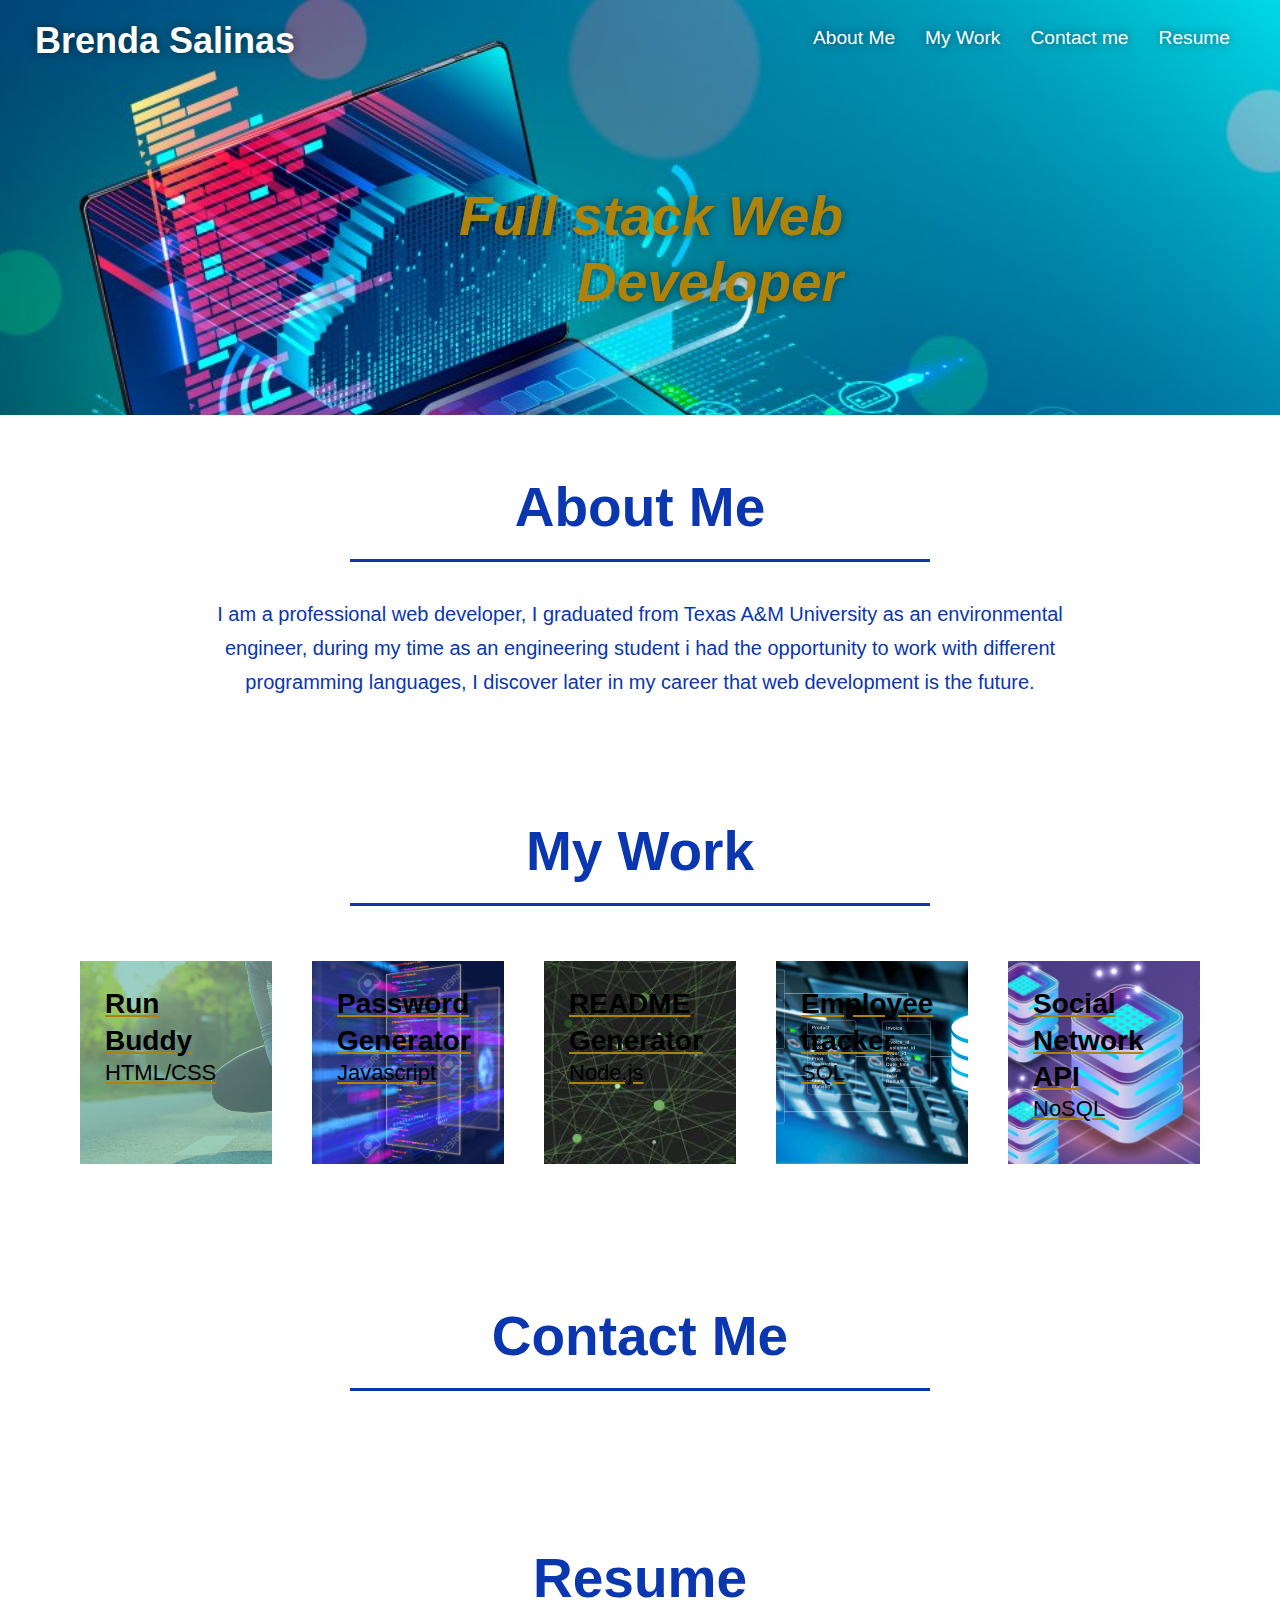
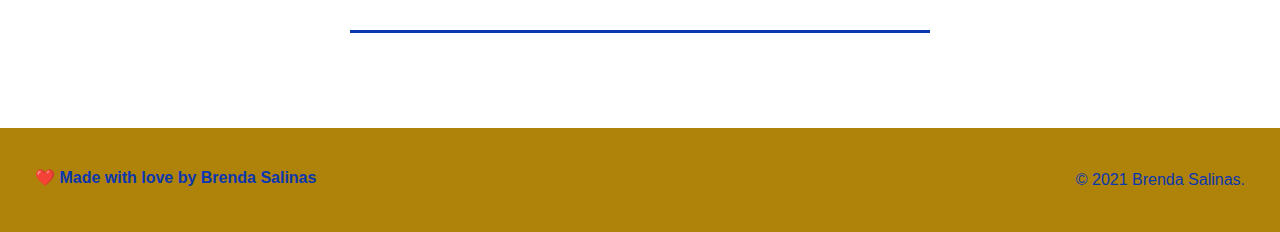
<file: Index.html>
<!DOCTYPE html>
<html lang="en">

<head>
    <meta charset="UTF-8"/>
    <link rel="stylesheet" href="https://pro.fontawesome.com/releases/v5.10.0/css/all.css" integrity="sha384-AYmEC3Yw5cVb3ZcuHtOA93w35dYTsvhLPVnYs9eStHfGJvOvKxVfELGroGkvsg+p" crossorigin="anonymous"/>
    <!--This is to help mobile devices-->
    <meta name="viewport" content="width=device-width, initial-scale=1.0" />
    <!-- CSS only -->
<link href="https://cdn.jsdelivr.net/npm/bootstrap@5.1.3/dist/css/bootstrap.min.css" rel="stylesheet" integrity="sha384-1BmE4kWBq78iYhFldvKuhfTAU6auU8tT94WrHftjDbrCEXSU1oBoqyl2QvZ6jIW3" crossorigin="anonymous">
<link rel="stylesheet" href="./Develop/assets/css/style.css" />
    <title>Brenda Salinas</title>
</head>
    
<body>
        <!-- navigation -->
    <header>
        <h1>
            <a href ="/">Brenda Salinas</a>
        </h1>
        <nav>
                <!--Unordered list element-->
            <ul>
                    <!--List item element-->
                <li>
                        <!--Anchor element-->
                    <a href="#about-me">About Me</a>
                </li>
                <li>
                    <a href="#my-work">My Work</a>
                </li>
                <li>
                    <a href="#contact-me">Contact me</a>
                </li>
                <li>
                    <a href="#resume">Resume</a>
                </li>
            </ul>
        </nav>
    </header>

        <!-- hero/jumbotron -->
    <section class="hero">
        <div class = "hero-cta">
            <h2>Full stack Web Developer</h2>
        </div>
    </section>
            <!--End Hero-->


        <!-- "About me" section-->
    <section id = "about-me" class="intro">
        <!--Wrap every h2 with a class of "section-title" in this div!-->
        <div class= "flex-row">
            <h2 class ="section-title primary-border">About Me</h2>
        </div>  
        <div class="flex-row">
            <p>
                I am a professional web developer, I graduated from Texas A&M University as an environmental engineer, during my time as an engineering student i had the opportunity to work with different programming languages, I discover later in my career that web development is the future. 
            </p>
        </div>  
    </section>
   
        <!-- "My Work" section-->
    <section id="my-work">
        <div class="flex-row">
            <h2 class="section-title primary-border"
            > My Work</h2>
        </div>
        <div class="portfolio">
            <!--First one-->
            <a href="https://brendasalinas.github.io/run-buddy/" class="project project-one">
                <div class="project-bio">
                    <h3 class ="project-name">Run Buddy</h3>
                    <h4 class = "project-role">HTML/CSS</h4>
                </div>
            </a>
            <!-- Second project-->
            <a href="" class="project project-two">
                <div class="project-bio">
                    <h3 class="project-name">Password Generator</h3>
                    <h4 class="project-role">Javascript</h4>
                </div>
            </a>

            <!--third project-->
            <a href="" class="project project-three">
                <div class="project-bio">
                    <h3 class = "project-name">README Generator </h3>
                    <h4 class= "project-role">Node.js</h4>
                </div>
            </a>
            <!--fourth project-->
            <a href="" class="project project-four">
                <div class="project-bio">
                    <h3 class = "project-name">Employee tracker</h3>
                    <h4 class= "project-role">SQL</h4>
                </div>
            </a>
            <!--fifth project-->
            <a href="" class="project project-five">
                <div class="project-bio">
                    <h3 class = "project-name">Social Network API</h3>
                    <h4 class= "project-role">NoSQL</h4>
                </div>
            </a>
        </div>
        
    </section>

        <!--Contact me section-->
    <section id="contact-me" class="intro" >
        <div class="flex-row ">
            <h2 class = "section-title primary-border">Contact Me</h2>
        </div>
            <div class = "portfolio">
                <div>
                    <a href="tel:512-514-5091">
                        <i class="fas fa-phone"></i>
                    </a>
                </div>
                <div>
                    <a href="https://www.linkedin.com/in/brenda-salinas-9a02aa157/">
                        <i class="fab fa-linkedin"></i>
                    </a>
                </div>
                <div>
                    <a href = "mailTo:brenda.salinas2128@gmail.com">
                        <i class="fas fa-envelope-open-text"></i>
                    </a>
                </div>
            </div>
    </section>
        <!--Resume section-->
    <section id="resume" class="intro">
        <div class="flex-row">
            <h2 class = "section-title primary-border">Resume</h2>
        </div>
        <div class="flex-row">
            <a href="./Develop/assets/BRENDA_SALINAS_Resume_2021.pdf">
                <i class="fas fa-file"></i>
            </a>
        </div>
    </section>

        <!--footer-->
    <footer>
        <h4>❤️ Made with love by Brenda Salinas </h4>
        <div>
            <p>
            &copy; 2021 Brenda Salinas.
            </p>
        </div>
    </footer>

</body>
</html>
</file>
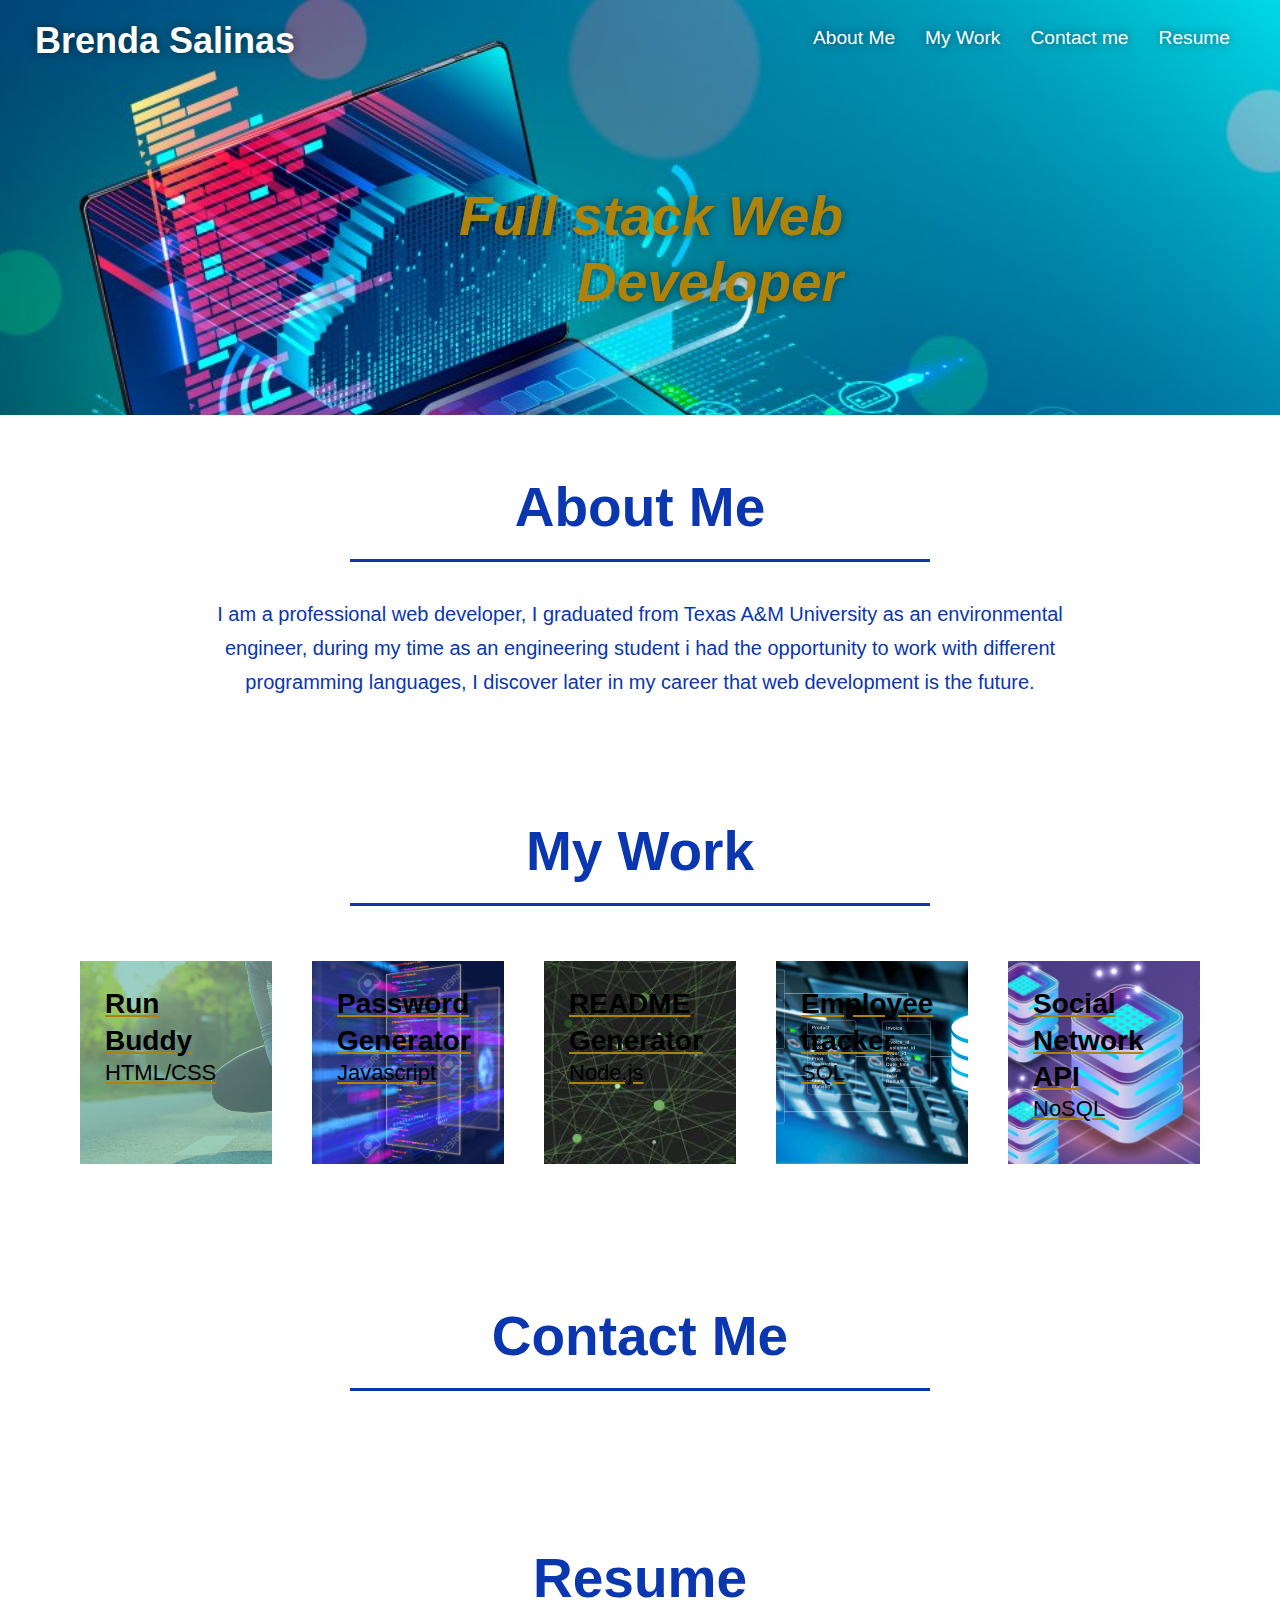
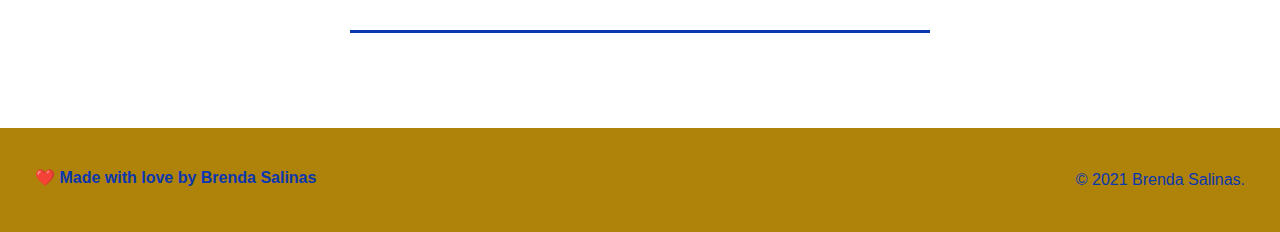
<file: Develop/Index.html>
<!DOCTYPE html>
<html lang="en">

<head>
    <meta charset="UTF-8"/>
    <link rel="stylesheet" href="https://pro.fontawesome.com/releases/v5.10.0/css/all.css" integrity="sha384-AYmEC3Yw5cVb3ZcuHtOA93w35dYTsvhLPVnYs9eStHfGJvOvKxVfELGroGkvsg+p" crossorigin="anonymous"/>
    <!--This is to help mobile devices-->
    <meta name="viewport" content="width=device-width, initial-scale=1.0" />
    <!-- CSS only -->
<link href="https://cdn.jsdelivr.net/npm/bootstrap@5.1.3/dist/css/bootstrap.min.css" rel="stylesheet" integrity="sha384-1BmE4kWBq78iYhFldvKuhfTAU6auU8tT94WrHftjDbrCEXSU1oBoqyl2QvZ6jIW3" crossorigin="anonymous">
    <link rel="stylesheet" href="./assets/css/style.css" />
    <title>Brenda Salinas</title>
</head>
    
<body>
        <!-- navigation -->
    <header>
        <h1>
            <a href ="/">Brenda Salinas</a>
        </h1>
        <nav>
                <!--Unordered list element-->
            <ul>
                    <!--List item element-->
                <li>
                        <!--Anchor element-->
                    <a href="#about-me">About Me</a>
                </li>
                <li>
                    <a href="#my-work">My Work</a>
                </li>
                <li>
                    <a href="#contact-me">Contact me</a>
                </li>
                <li>
                    <a href="#resume">Resume</a>
                </li>
            </ul>
        </nav>
    </header>

        <!-- hero/jumbotron -->
    <section class="hero">
        <div class = "hero-cta">
            <h2>Full stack Web Developer</h2>
        </div>
    </section>
            <!--End Hero-->


        <!-- "About me" section-->
    <section id = "about-me" class="intro">
        <!--Wrap every h2 with a class of "section-title" in this div!-->
        <div class= "flex-row">
            <h2 class ="section-title primary-border">About Me</h2>
        </div>  
        <div class="flex-row">
            <p>
                I am a professional web developer, I graduated from Texas A&M University as an environmental engineer, during my time as an engineering student i had the opportunity to work with different programming languages, I discover later in my career that web development is the future. 
            </p>
        </div>  
    </section>
   
        <!-- "My Work" section-->
    <section id="my-work">
        <div class="flex-row">
            <h2 class="section-title primary-border"
            > My Work</h2>
        </div>
        <div class="portfolio">
            <!--First one-->
            <a href="https://brendasalinas.github.io/run-buddy/" class="project project-one">
                <div class="project-bio">
                    <h3 class ="project-name">Run Buddy</h3>
                    <h4 class = "project-role">HTML/CSS</h4>
                </div>
            </a>
            <!-- Second project-->
            <a href="" class="project project-two">
                <div class="project-bio">
                    <h3 class="project-name">Password Generator</h3>
                    <h4 class="project-role">Javascript</h4>
                </div>
            </a>

            <!--third project-->
            <a href="" class="project project-three">
                <div class="project-bio">
                    <h3 class = "project-name">README Generator </h3>
                    <h4 class= "project-role">Node.js</h4>
                </div>
            </a>
            <!--fourth project-->
            <a href="" class="project project-four">
                <div class="project-bio">
                    <h3 class = "project-name">Employee tracker</h3>
                    <h4 class= "project-role">SQL</h4>
                </div>
            </a>
            <!--fifth project-->
            <a href="" class="project project-five">
                <div class="project-bio">
                    <h3 class = "project-name">Social Network API</h3>
                    <h4 class= "project-role">NoSQL</h4>
                </div>
            </a>
        </div>
        
    </section>

        <!--Contact me section-->
    <section id="contact-me" class="intro" >
        <div class="flex-row ">
            <h2 class = "section-title primary-border">Contact Me</h2>
        </div>
            <div class = "portfolio">
                <div>
                    <a href="tel:512-514-5091">
                        <i class="fas fa-phone"></i>
                    </a>
                </div>
                <div>
                    <a href="https://www.linkedin.com/in/brenda-salinas-9a02aa157/">
                        <i class="fab fa-linkedin"></i>
                    </a>
                </div>
                <div>
                    <a href = "mailTo:brenda.salinas2128@gmail.com">
                        <i class="fas fa-envelope-open-text"></i>
                    </a>
                </div>
            </div>
    </section>
        <!--Resume section-->
    <section id="resume" class="intro">
        <div class="flex-row">
            <h2 class = "section-title primary-border">Resume</h2>
        </div>
        <div class="flex-row">
            <a href="./assets/BRENDA_SALINAS_Resume_2021.pdf">
                <i class="fas fa-file"></i>
            </a>
        </div>
    </section>

        <!--footer-->
    <footer>
        <h4>❤️ Made with love by Brenda Salinas </h4>
        <div>
            <p>
            &copy; 2021 Brenda Salinas.
            </p>
        </div>
    </footer>

</body>
</html>
</file>
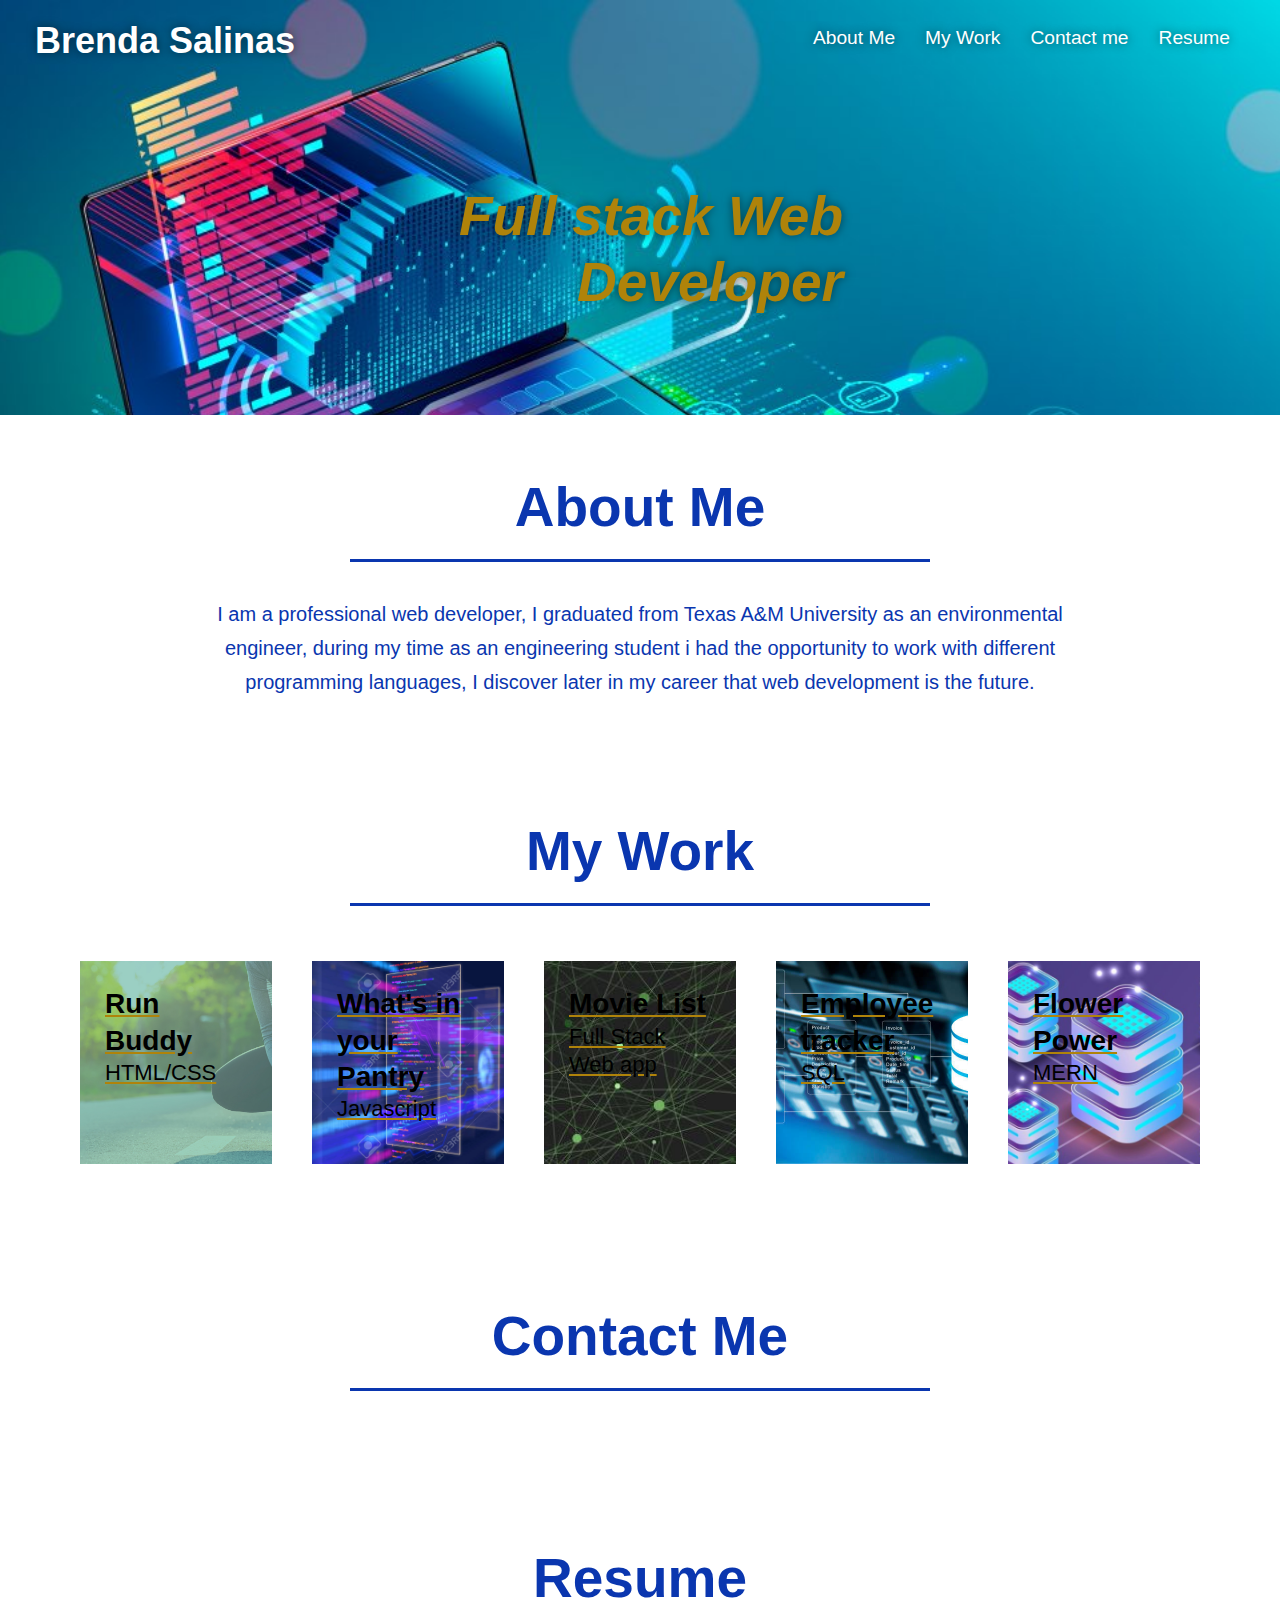
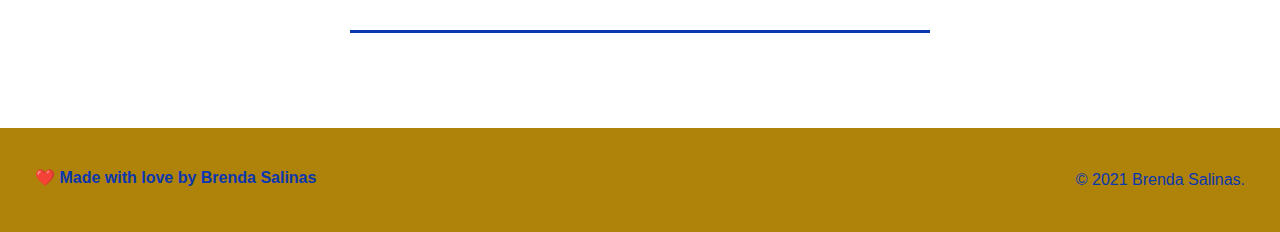
<file: Develop/index.html>
<!DOCTYPE html>
<html lang="en">

<head>
    <meta charset="UTF-8"/>
    <link rel="stylesheet" href="https://pro.fontawesome.com/releases/v5.10.0/css/all.css" integrity="sha384-AYmEC3Yw5cVb3ZcuHtOA93w35dYTsvhLPVnYs9eStHfGJvOvKxVfELGroGkvsg+p" crossorigin="anonymous"/>
    <!--This is to help mobile devices-->
    <meta name="viewport" content="width=device-width, initial-scale=1.0" />
    <!-- CSS only -->
<link href="https://cdn.jsdelivr.net/npm/bootstrap@5.1.3/dist/css/bootstrap.min.css" rel="stylesheet" integrity="sha384-1BmE4kWBq78iYhFldvKuhfTAU6auU8tT94WrHftjDbrCEXSU1oBoqyl2QvZ6jIW3" crossorigin="anonymous">
<link rel="stylesheet" href="./assets/css/style.css" />
    <title>Brenda Salinas</title>
</head>
    
<body>
        <!-- navigation -->
    <header>
        <h1>
            <a href ="/">Brenda Salinas</a>
        </h1>
        <nav>
                <!--Unordered list element-->
            <ul>
                    <!--List item element-->
                <li>
                        <!--Anchor element-->
                    <a href="#about-me">About Me</a>
                </li>
                <li>
                    <a href="#my-work">My Work</a>
                </li>
                <li>
                    <a href="#contact-me">Contact me</a>
                </li>
                <li>
                    <a href="#resume">Resume</a>
                </li>
            </ul>
        </nav>
    </header>

        <!-- hero/jumbotron -->
    <section class="hero">
        <div class = "hero-cta">
            <h2>Full stack Web Developer</h2>
        </div>
    </section>
            <!--End Hero-->


        <!-- "About me" section-->
    <section id = "about-me" class="intro">
        <!--Wrap every h2 with a class of "section-title" in this div!-->
        <div class= "flex-row">
            <h2 class ="section-title primary-border">About Me</h2>
        </div>  
        <div class="flex-row">
            <p>
                I am a professional web developer, I graduated from Texas A&M University as an environmental engineer, during my time as an engineering student i had the opportunity to work with different programming languages, I discover later in my career that web development is the future. 
            </p>
        </div>  
    </section>
   
        <!-- "My Work" section-->
    <section id="my-work">
        <div class="flex-row">
            <h2 class="section-title primary-border"
            > My Work</h2>
        </div>
        <div class="portfolio">
            <!--First one-->
            <a href="https://brendasalinas.github.io/run-buddy/" class="project project-one">
                <div class="project-bio">
                    <h3 class ="project-name">Run Buddy</h3>
                    <h4 class = "project-role">HTML/CSS</h4>
                </div>
            </a>
            <!-- Second project-->
            <a href="https://svnday.github.io/whats_in_your_pantry/" class="project project-two">
                <div class="project-bio">
                    <h3 class="project-name">What's in your Pantry</h3>
                    <h4 class="project-role">Javascript</h4>
                </div>
            </a>

            <!--third project-->
            <a href="https://dry-mountain-13532.herokuapp.com/" class="project project-three">
                <div class="project-bio">
                    <h3 class = "project-name">Movie List</h3>
                    <h4 class= "project-role">Full Stack Web app</h4>
                </div>
            </a>
            <!--fourth project-->
            <a href="" class="project project-four">
                <div class="project-bio">
                    <h3 class = "project-name">Employee tracker</h3>
                    <h4 class= "project-role">SQL</h4>
                </div>
            </a>
            <!--fifth project-->
            <a href="https://flowerpowerrr.herokuapp.com/" class="project project-five">
                <div class="project-bio">
                    <h3 class = "project-name">Flower Power</h3>
                    <h4 class= "project-role">MERN</h4>
                </div>
            </a>
        </div>
        
    </section>

        <!--Contact me section-->
    <section id="contact-me" class="intro" >
        <div class="flex-row ">
            <h2 class = "section-title primary-border">Contact Me</h2>
        </div>
            <div class = "portfolio">
                <div>
                    <a href="tel:512-514-5091">
                        <i class="fas fa-phone"></i>
                    </a>
                </div>
                <div>
                    <a href="https://www.linkedin.com/in/brenda-salinas-9a02aa157/">
                        <i class="fab fa-linkedin"></i>
                    </a>
                </div>
                <div>
                    <a href = "mailTo:brenda.salinas2128@gmail.com">
                        <i class="fas fa-envelope-open-text"></i>
                    </a>
                </div>
            </div>
    </section>
        <!--Resume section-->
    <section id="resume" class="intro">
        <div class="flex-row">
            <h2 class = "section-title primary-border">Resume</h2>
        </div>
        <div class="flex-row">
            <a href="./Develop/assets/BRENDA_SALINAS_Resume_2021.pdf">
                <i class="fas fa-file"></i>
            </a>
        </div>
    </section>

        <!--footer-->
    <footer>
        <h4>❤️ Made with love by Brenda Salinas </h4>
        <div>
            <p>
            &copy; 2021 Brenda Salinas.
            </p>
        </div>
    </footer>

</body>
</html>
</file>
<file: Develop/assets/css/style.css>
* {
    margin: 0;
    padding: 0;
    box-sizing: border-box;
}
body {
    /* more on this crazy alphanumerical value in a minute*/
    color: var(--color-three);
    font-family: Helvetica, Arial, sans-serif;
}

:root {
    --color-two: #fff;
    --color-three: #0A36AF;
    --color-four: #AF830A;
}

/*apply styles to <header>  */

header {
    padding: 20px 35px;
    background-color: var(--color-three);
    display: flex;
    justify-content: space-between;
    flex-wrap: wrap;
} 

/* we are going to modify headers <h1> and <a> */

header h1 {
    font-weight: bold;
    font-size: 36px;
    color: var(--color-two);
    margin: 0;
}

header a {
    text-decoration: none;
    color:var(--color-two);
    ;
}

/* styling the nav elements */
header nav {
    margin: 7px 0;
}

header nav ul {
    display: flex;
    flex-wrap: wrap;
    justify-content: space-between;
    align-items: center;
    list-style: none;
}

header nav ul li a {
    padding: 10px 15px;
    font-weight: lighter;
    font-size: 1.5vw;
}
/* style the footer */
footer {
    background: var(--color-four);
    width: 100%;
    padding: 40px 35px;
    display: flex;
    justify-content: space-between;
    flex-wrap: wrap;
}

footer h2 {
    color:var(--color-three);
    font-size: 30px;
    margin: 0;
}

footer div {
    line-height: 1.5;
    text-align: right;
}

footer a{
    color: var(--color-three);
}

section{
    padding: 60px;
}

/* Hero Style Start */

.hero{
    background-image: url("../images/image-1.jpeg");
    background-size: cover;
    background-position: center;
    display: flex;
    justify-content: center;
    flex-wrap: wrap;
    align-items: flex-start;
}

/*Next section to work with*/



.intro h2 {
    /* Add this alongside your other declarations */ 
    display: inline-block;

}

.intro p {
    line-height: 1.7;
    color:var(--color-three);
    width: 80%;
    font-size: 20px;
}

.intro p {
    /* we need to fix the paragraph not being centered  NOTE: only works on horizontal centering */
    margin: 0 auto;
    text-align: center;
}

.section-title{
    font-size: 55px;
    color:var(--color-three);
    margin-bottom: 35px;
    border-bottom: 3px solid;
    border-color: var(--color-three);
}

.primary-border {
    border-color: var(--color-four);
}

.secondary-border {
    border-color: var(--color-three);
}

/*We are now going to work with trainers section */

.project {
    margin: 20px;
    background:var(--color-three);
    color: var(--color-four);
    flex: 1;
}
/* Adding background images to the work */
.project-one {
    background-image: url("../images/hero-bg.jpg");
    background-size: cover;
    background-position: center;
    display: flex;
    justify-content: center;
    flex-wrap: wrap;
    align-items: flex-start;
}

.project-two {
    background-image: url("../images/javascript.jpeg");
    background-size: cover;
    background-position: center;
    display: flex;
    justify-content: center;
    flex-wrap: wrap;
    align-items: flex-start;
}

.project-three {
    background-image: url("../images/node-js.jpeg");
    background-size: cover;
    background-position: center;
    display: flex;
    justify-content: center;
    flex-wrap: wrap;
    align-items: flex-start;
}

.project-four {
    background-image: url("../images/SQL.jpeg");
    background-size: cover;
    background-position: center;
    display: flex;
    justify-content: center;
    flex-wrap: wrap;
    align-items: flex-start;
}

.project-five {
    background-image: url("../images/NoSQL.jpeg");
    background-size: cover;
    background-position: center;
    display: flex;
    justify-content: center;
    flex-wrap: wrap;
    align-items: flex-start;
}
/* Adding color to the text on the image*/

.project-name, .project-role {
    color: black;
} 

.project img {
    width: 100%;

}

.project-bio {
    padding: 25px;
    line-height: 1.3;
}

.text-left {
    text-align: left;
}

.text-right {
    text-align: right;
}

.project-bio h3{
    font-size: 28px;
}

.project-bio h4 {
    font-weight: lighter;
    font-size: 22px;
    margin-bottom: 15px;
}

.project-bio p {
    font-size: 17px;
}

.portfolio {
    width: 100%;
    margin: 0 auto;
    display: flex;
    flex-wrap: wrap;
    justify-content: space-evenly;
}
.section-title {
    font-size: 55px;
    border-bottom: 3px solid;
    color: var(--color-three);
    padding-bottom:20px;
    text-align: center;
    margin: 0 auto 35px auto;
    width: 50%;

}


/*styling flex */

.hero-cta {
    width: 35%;
    text-align: right;
    margin: 3.5%;
    color: var(--color-two);
    font-size: 18px;
    line-height: 1.2;
}

.hero-cta h2 {
    font-style: italic;
    font-size: 55px;
    color: var(--color-four);
}

.flex-row{
    display: flex;
    width: 100%;
    margin: 0 auto;
    display: flex;
    flex-wrap: wrap;
    justify-content: space-around;
}
a .fa-envelope-open-text {
    color: darkblue;
}
.fa-envelope-open-text {
    font-size: 70px;
}

.fa-linkedin {
    font-size: 70px;
    color:darkblue;
}

.fa-file{
    font-size: 70px;
    color:darkblue;
}
.fa-phone {
    font-size: 70px;
    color:darkblue;
}
/* MEDIA QUERY FOR SMALLER DESKTOP SCREENS AND SMALLER */

@media screen and (max-width: 980px) {
    header {
        padding-bottom: 0;
        justify-content: center;
        position:relative;
    }

    header h1 {
        width: 100%;
        text-align: center;
    }

    header nav ul {
        margin-top: 20px;
        width: 100%;
        justify-content: center;
    }

    header nav ul li a {
        font-size: 20px;
    }

    footer h2, footer div {
        text-align: center;
        width: 100%;
    }
    .hero-cta {
        text-align:right;
    }

    .section-title {
        width: 80%;
    }

    .portfolio {
        display: flex;
        width: 100%;
        margin: 0 auto;
        display: flex;
        flex-wrap: wrap;
        justify-content: space-evenly;
    }
}

/*MEDIA QUERY FOR TABLETS AND SMALLER */

@media screen and(max-width: 768px) {

    section {
        padding: 30px 15px;
    }


}

/*MEDIA QUERY FOR MOBILE PHONES AND SMALLER */

@media screen and (max-width: 575px) {

    .section-title {
        width: 95%;
    }

    .intro p {
        width: 100%;
    }

    .portfolio {
        flex: 0 100%;
        justify-content: space-evenly;
    }

}


/* We are going to add some shadows to the website */

header h1 {
    /* add alongside your existing declarations */
    text-shadow: 0 0 10px rgba(0, 0, 0, .5);
}



header nav ul li a {
    /*and here */
    text-shadow: 0 0 10px rgba(0, 0, 0, .5);

}

.hero-cta h2 {
    /*and here */
    text-shadow: 0 0 10px rgba(0, 0, 0, .5);

}

header {
    position: sticky;
    top: 0;
}

/* Style the header */

header {
    background-image: url("../images/image-1.jpeg");
    background-size: cover;
    background-position: center;
    background-attachment: fixed;
    background-position: 80%;
}

.hero {
    background-attachment: fixed;
    background-position: 80%;
}


header nav ul li a:hover {
    background: var(--color-four);
    color: var(--color-three);
    border-radius: 15px;
    text-shadow: none;
}
</file>
